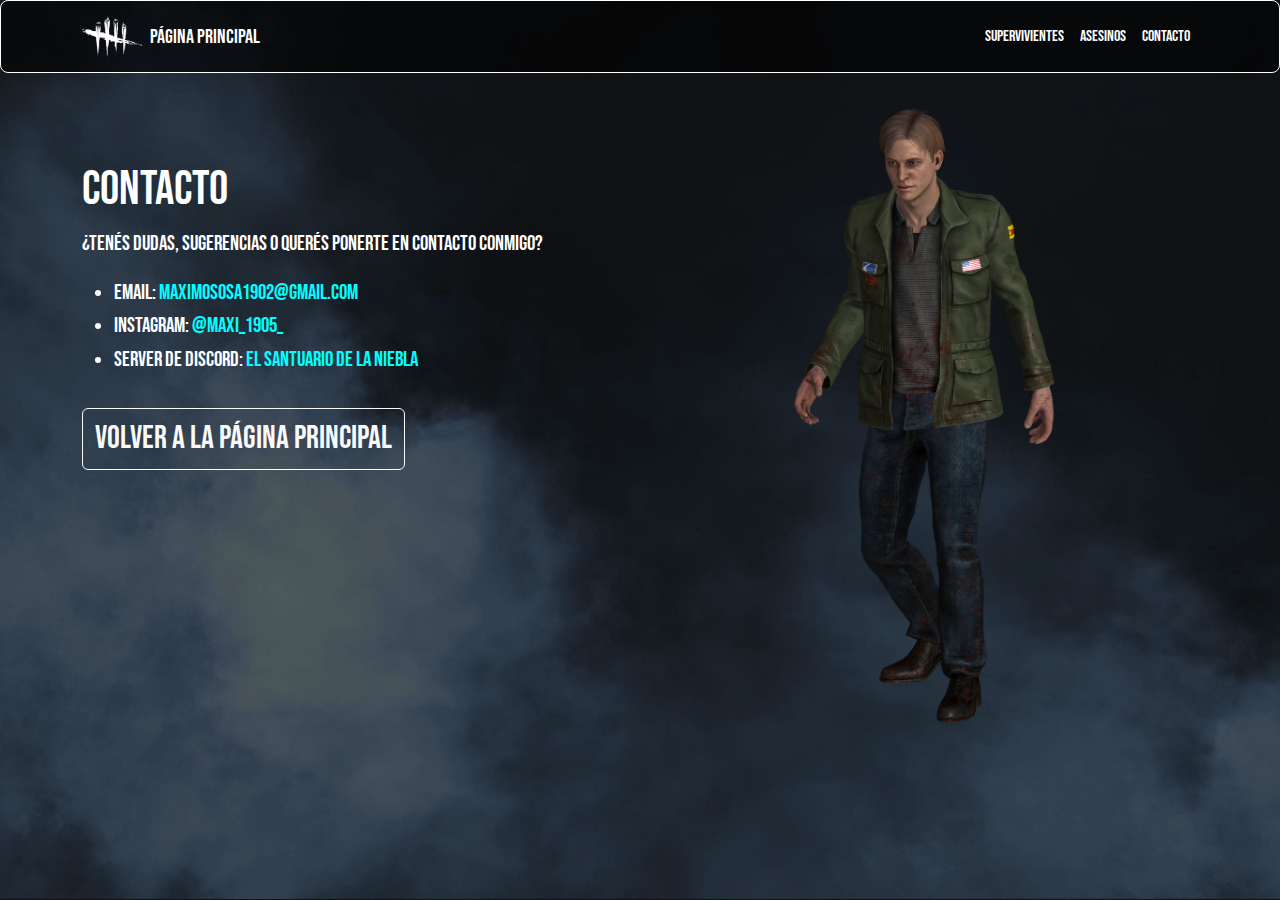
<file: contacto.html>
<!DOCTYPE html>
<html lang="es">
<head>
    <meta charset="UTF-8">
    <meta name="viewport" content="width=device-width, initial-scale=1.0">
    <title>Contacto - Dead by Daylight Guía</title>
    <link rel="preconnect" href="https://fonts.googleapis.com">
    <link rel="preconnect" href="https://fonts.gstatic.com" crossorigin>
    <link href="https://fonts.googleapis.com/css2?family=Bebas+Neue&display=swap" rel="stylesheet">
    <link href="https://cdn.jsdelivr.net/npm/bootstrap@5.3.6/dist/css/bootstrap.min.css" rel="stylesheet">
    <!-- Estilos globales -->
    <link rel="stylesheet" href="css/main.css">
    <!-- Estilos específicos de contacto.html -->
    <link rel="stylesheet" href="css/contacto.css">
    <link rel="icon" href="https://media.discordapp.net/attachments/1042283857208156170/1373095274448158782/favdbd.png?ex=68292a20&is=6827d8a0&hm=8ab46518f8bda935f3d46ba0d8cf789dce7b07f700f231d80b0d9f37f0aa4209&=&format=webp&quality=lossless&width=930&height=930" type="image/png"/>
</head>
<body>
<!-- Navbar -->
<nav class="navbar navbar-expand-lg">
  <div class="container">
    <a class="navbar-brand text-white d-flex align-items-center" href="index.html">
      <img src="dbd.png" alt="logo" class="me-2" width="60px">
      <span>Página Principal</span>
    </a>
    <button class="navbar-toggler" type="button" data-bs-toggle="collapse" data-bs-target="#navbarNav">
      <span class="navbar-toggler-icon"></span>
    </button>
    <div class="collapse navbar-collapse" id="navbarNav">
      <ul class="navbar-nav ms-auto mb-2 mb-lg-0">
        <li class="nav-item">
          <a class="nav-link text-white" href="enlaces/supervivientes.html">Supervivientes</a>
        </li>
        <li class="nav-item">
          <a class="nav-link text-white" href="enlaces/asesinos.html">Asesinos</a>
        </li>
        <li class="nav-item">
          <a class="nav-link text-white active" href="contacto.html">Contacto</a>
        </li>
      </ul>
    </div>
  </div>
</nav>

    <!-- Contenido de Contacto -->
<div class="container mt-5 contacto-contenedor">
  <div class="contacto-texto">
    <h1>Contacto</h1>
    <p>¿Tenés dudas, sugerencias o querés ponerte en contacto conmigo?</p>
    <ul>
      <li>Email: <a href="mailto:maximososa1902@gmail.com">maximososa1902@gmail.com</a></li>
      <li>Instagram: <a href="https://instagram.com/maxi_1905_" target="_blank">@maxi_1905_</a></li>
      <li>Server de Discord: <a href="https://discord.gg/pYUrQSGXcw" target="_blank">EL SANTUARIO DE LA NIEBLA</a></li>
    </ul>
    <a href="index.html" class="btn btn-outline-light mt-3">Volver a la página principal</a>
  </div>

  <div class="contacto-imagen">
    <img src="img/james.png" alt="Foto de contacto">
  </div>
</div>

    <!-- Scripts de Bootstrap -->
    <script src="https://cdn.jsdelivr.net/npm/bootstrap@5.3.6/dist/js/bootstrap.bundle.min.js"></script>
</body>
</html>
</file>
<file: css/main.css>
/* Estilos Globales */
body {
    font-family: "Bebas Neue", sans-serif;
    margin: 0;
    padding: 0;
    color: white;
    background-image: url('../img/fondo.jpg');
    background-size: cover;
    background-position: center;
    background-attachment: fixed;
}

/* Enlaces generales */
a {
    color: #00ffff;
    text-decoration: none;
    transition: color 0.4s;
}
a:hover {
    color: red !important;
    text-decoration: underline;
}

/* Navbar y navegación (global) */
.navbar,
.navbar-nav .nav-link,
.navbar-brand {
    color: white;
}

.navbar .nav-link:hover,
.navbar-brand:hover {
    color: red !important;
}

/* Navbar */
.navbar {
    background-color: rgba(0, 0, 0, 0.6);
    border: 1px solid white;
    border-radius: 8px;
    padding: 10px 20px;
}

.navbar-toggler-icon {
    background-image: url("data:image/svg+xml;charset=utf8,%3Csvg viewBox='0 0 30 30' xmlns='http://www.w3.org/2000/svg'%3E%3Cpath stroke='white' stroke-width='2' stroke-linecap='round' stroke-miterlimit='10' d='M4 7h22M4 15h22M4 23h22'/%3E%3C/svg%3E");
}

/* Imágenes globales */
img {
    max-width: 100%;
    height: auto;
}

/* Formularios de Bootstrap (globales) */
.form-control {
    background-color: transparent;
    color: white;
    border: 1px solid white;
}
.form-control:focus {
    background-color: transparent;
    box-shadow: none;
    outline: none;
}
.form-control::placeholder {
    color: rgba(178, 178, 178, 0.537);
}
</file>
<file: css/contacto.css>
/* Estilos específicos para contacto.html */

.contacto-contenedor {
    display: flex;
    justify-content: space-between;
    align-items: flex-start;
    gap: 2rem;
    flex-wrap: wrap;
    min-height: 75vh;
    padding-top: 40px;
}

.contacto-texto {
    font-size: 1.4rem;
    line-height: 1.6;
    flex: 1;
    min-width: 280px;
}

.contacto-texto h1 {
    font-size: 3rem;
}

.contacto-texto p,
.contacto-texto ul {
    font-size: 1.3rem;
}

.contacto-imagen {
    flex: 1;
    min-width: 350px;
    text-align: center;
}

.contacto-imagen img {
    width: 100%;
    max-width: 300px;
    margin-top: -60px;
}
.contacto-texto a.btn:hover{
    background-color: white;
    color: black !important;
    border-color: white;
    text-decoration: underline;
}
.contacto-texto a.btn{
    font-size: 2rem;
}
</file>
